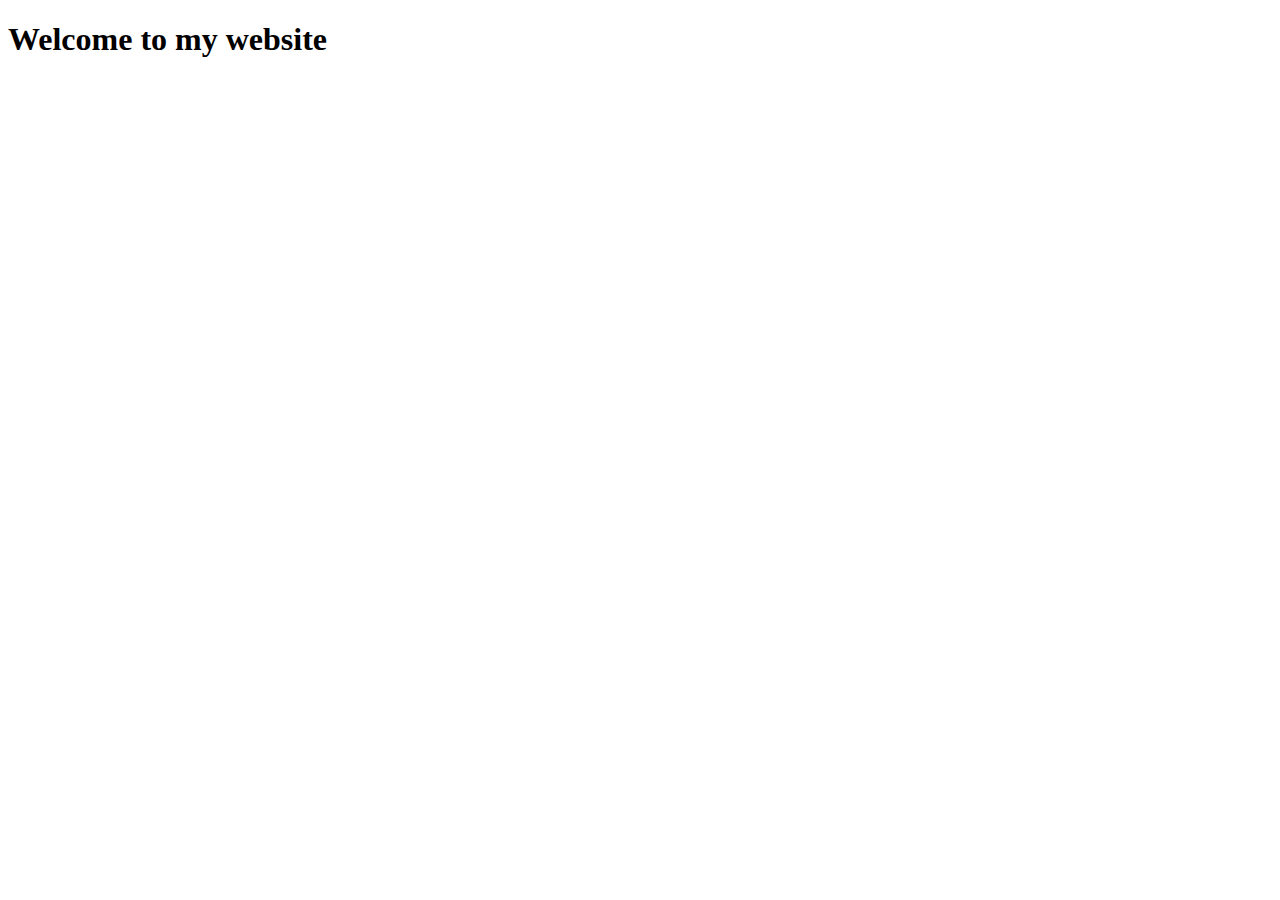
<file: index.html>
<!DOCTYPE html>
<html lang="en">
<head>
    <meta charset="UTF-8">
    <meta name="viewport" content="width=device-width, initial-scale=1.0">
    <title>Document</title>
    <!-- <link rel="stylesheet" href="style.css"> -->
    <link href="https://cdn.jsdelivr.net/npm/bootstrap@5.3.5/dist/css/bootstrap.min.css" rel="stylesheet" integrity="sha384-SgOJa3DmI69IUzQ2PVdRZhwQ+dy64/BUtbMJw1MZ8t5HZApcHrRKUc4W0kG879m7" crossorigin="anonymous">

</head>
<body>
    <h1>Welcome to my website</h1>
    <div style="width: 100%; display: flex; justify-content: space-around; align-items: flex-start; flex-wrap: wrap; row-gap: 30px; gap:30px;"  id="getData"></div>
    <script src="app.js"></script>
    <script src="https://cdn.jsdelivr.net/npm/bootstrap@5.3.5/dist/js/bootstrap.bundle.min.js" integrity="sha384-k6d4wzSIapyDyv1kpU366/PK5hCdSbCRGRCMv+eplOQJWyd1fbcAu9OCUj5zNLiq" crossorigin="anonymous"></script>
</body>
</html>
</file>
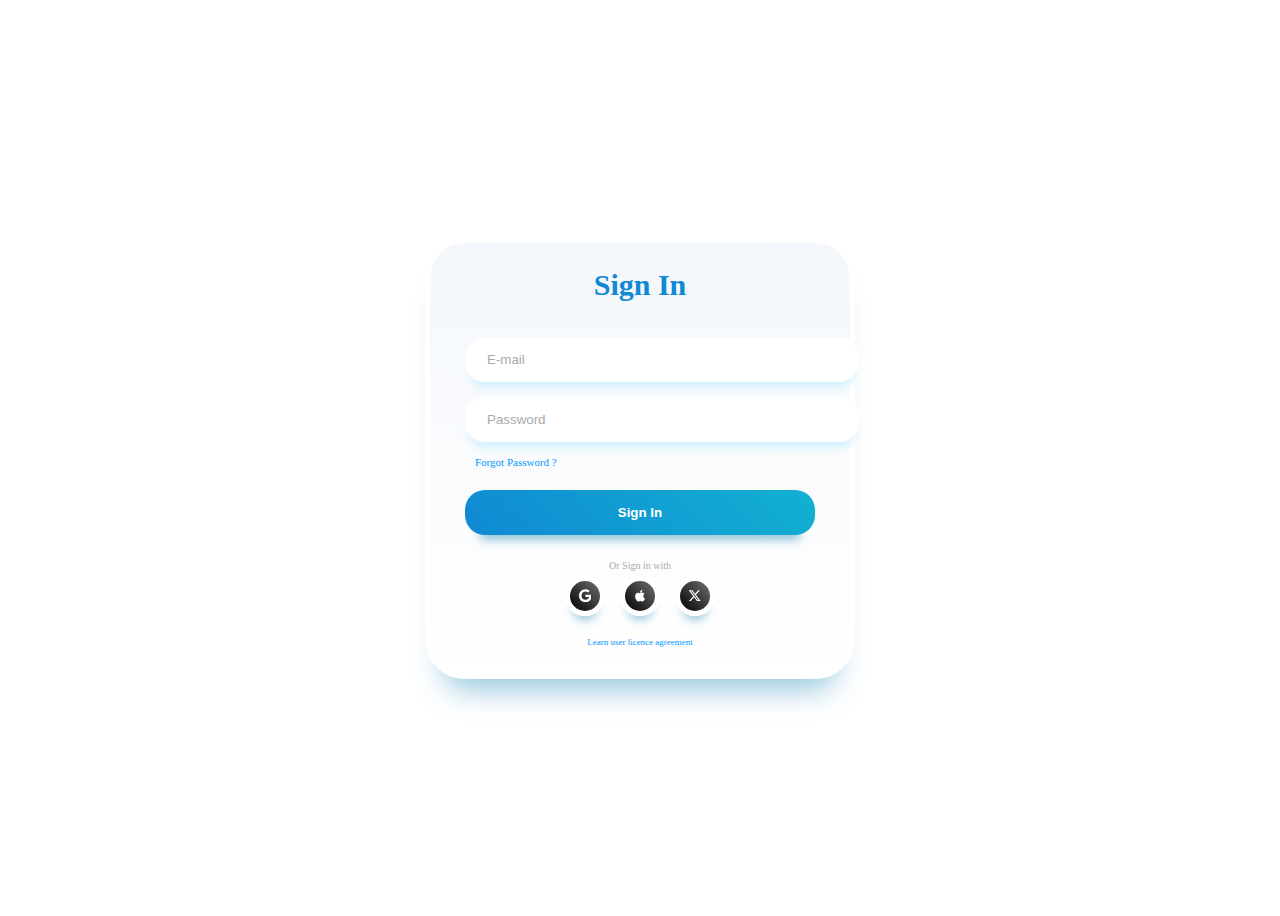
<file: login.html>
<!DOCTYPE html>
<html lang="en">
  <head>
    <meta charset="UTF-8" />
    <meta name="viewport" content="width=device-width, initial-scale=1.0" />
    <title>Document</title>
    <link rel="stylesheet" href="./style.css">
  </head>
  <body>

    <!-- From Uiverse.io by Smit-Prajapati -->
    <div class="container">
      <div class="heading">Sign In</div>
      <form action="" class="form">
        <input
          required=""
          class="input"
          type="email"
          name="email"
          id="email"
          placeholder="E-mail"
        />
        <input
          required=""
          class="input"
          type="password"
          name="password"
          id="password"
          placeholder="Password"
        />
        <span class="forgot-password"><a href="#">Forgot Password ?</a></span>
        <!-- <input  type="submit" value="Sign Up"  /> -->
        <button class="login-button" type="button" onclick="onSignIn()">Sign In</button>
      </form>
      <div class="social-account-container">
        <span class="title">Or Sign in with</span>
        <div class="social-accounts">
          <button class="social-button google">
            <svg
              class="svg"
              xmlns="http://www.w3.org/2000/svg"
              height="1em"
              viewBox="0 0 488 512"
            >
              <path
                d="M488 261.8C488 403.3 391.1 504 248 504 110.8 504 0 393.2 0 256S110.8 8 248 8c66.8 0 123 24.5 166.3 64.9l-67.5 64.9C258.5 52.6 94.3 116.6 94.3 256c0 86.5 69.1 156.6 153.7 156.6 98.2 0 135-70.4 140.8-106.9H248v-85.3h236.1c2.3 12.7 3.9 24.9 3.9 41.4z"
              ></path>
            </svg>
          </button>
          <button class="social-button apple">
            <svg
              class="svg"
              xmlns="http://www.w3.org/2000/svg"
              height="1em"
              viewBox="0 0 384 512"
            >
              <path
                d="M318.7 268.7c-.2-36.7 16.4-64.4 50-84.8-18.8-26.9-47.2-41.7-84.7-44.6-35.5-2.8-74.3 20.7-88.5 20.7-15 0-49.4-19.7-76.4-19.7C63.3 141.2 4 184.8 4 273.5q0 39.3 14.4 81.2c12.8 36.7 59 126.7 107.2 125.2 25.2-.6 43-17.9 75.8-17.9 31.8 0 48.3 17.9 76.4 17.9 48.6-.7 90.4-82.5 102.6-119.3-65.2-30.7-61.7-90-61.7-91.9zm-56.6-164.2c27.3-32.4 24.8-61.9 24-72.5-24.1 1.4-52 16.4-67.9 34.9-17.5 19.8-27.8 44.3-25.6 71.9 26.1 2 49.9-11.4 69.5-34.3z"
              ></path>
            </svg>
          </button>
          <button class="social-button twitter">
            <svg
              class="svg"
              xmlns="http://www.w3.org/2000/svg"
              height="1em"
              viewBox="0 0 512 512"
            >
              <path
                d="M389.2 48h70.6L305.6 224.2 487 464H345L233.7 318.6 106.5 464H35.8L200.7 275.5 26.8 48H172.4L272.9 180.9 389.2 48zM364.4 421.8h39.1L151.1 88h-42L364.4 421.8z"
              ></path>
            </svg>
          </button>
        </div>
      </div>
      <span class="agreement"
        ><a href="#">Learn user licence agreement</a></span
      >
    </div>

    <script src="./login.js"></script>
  </body>
</html>
</file>
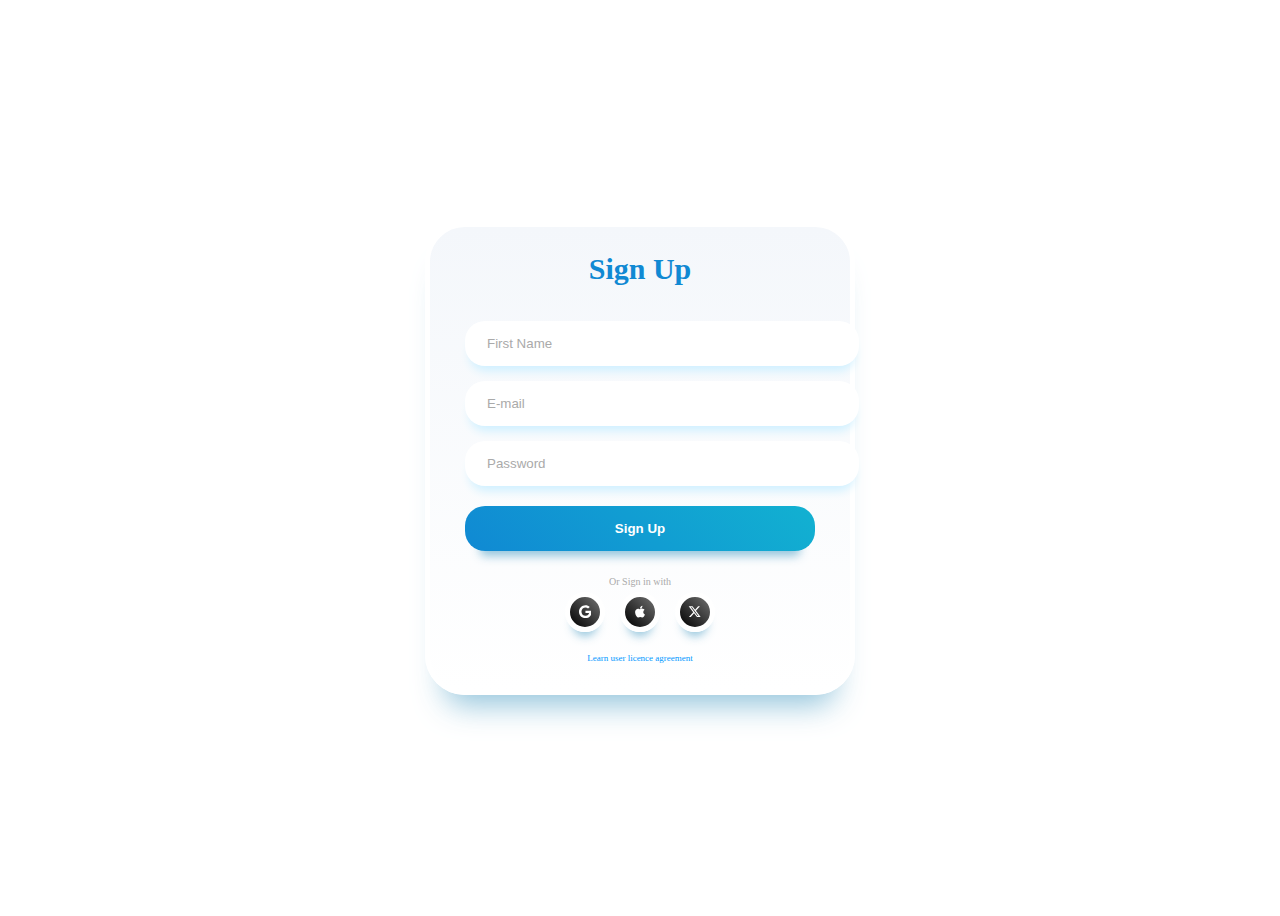
<file: signUp.html>
<!DOCTYPE html>
<html lang="en">
  <head>
    <meta charset="UTF-8" />
    <meta name="viewport" content="width=device-width, initial-scale=1.0" />
    <title>Document</title>
    <link rel="stylesheet" href="./style.css">
  </head>
  <body>

    <!-- From Uiverse.io by Smit-Prajapati -->
    <div class="container">
      <div class="heading">Sign Up</div>
      <form action="" class="form">
        <input
          required=""
          class="input"
          type="name"
          name="First Name"
          id="name"
        placeholder="First Name"
        />
        <input
          required=""
          class="input"
          type="email"
          name="email"
          id="email"
          placeholder="E-mail"
        />
        <input
          required=""
          class="input"
          type="password"
          name="password"
          id="password"
          placeholder="Password"
        />
        <!-- <span class="forgot-password"><a href="#">Forgot Password ?</a></span> -->
        <!-- <input  type="submit" value="Sign Up"  /> -->
        <button class="login-button" type="button" onclick="onSignUp()">Sign Up</button>
      </form>
      <div class="social-account-container">
        <span class="title">Or Sign in with</span>
        <div class="social-accounts">
          <button class="social-button google">
            <svg
              class="svg"
              xmlns="http://www.w3.org/2000/svg"
              height="1em"
              viewBox="0 0 488 512"
            >
              <path
                d="M488 261.8C488 403.3 391.1 504 248 504 110.8 504 0 393.2 0 256S110.8 8 248 8c66.8 0 123 24.5 166.3 64.9l-67.5 64.9C258.5 52.6 94.3 116.6 94.3 256c0 86.5 69.1 156.6 153.7 156.6 98.2 0 135-70.4 140.8-106.9H248v-85.3h236.1c2.3 12.7 3.9 24.9 3.9 41.4z"
              ></path>
            </svg>
          </button>
          <button class="social-button apple">
            <svg
              class="svg"
              xmlns="http://www.w3.org/2000/svg"
              height="1em"
              viewBox="0 0 384 512"
            >
              <path
                d="M318.7 268.7c-.2-36.7 16.4-64.4 50-84.8-18.8-26.9-47.2-41.7-84.7-44.6-35.5-2.8-74.3 20.7-88.5 20.7-15 0-49.4-19.7-76.4-19.7C63.3 141.2 4 184.8 4 273.5q0 39.3 14.4 81.2c12.8 36.7 59 126.7 107.2 125.2 25.2-.6 43-17.9 75.8-17.9 31.8 0 48.3 17.9 76.4 17.9 48.6-.7 90.4-82.5 102.6-119.3-65.2-30.7-61.7-90-61.7-91.9zm-56.6-164.2c27.3-32.4 24.8-61.9 24-72.5-24.1 1.4-52 16.4-67.9 34.9-17.5 19.8-27.8 44.3-25.6 71.9 26.1 2 49.9-11.4 69.5-34.3z"
              ></path>
            </svg>
          </button>
          <button class="social-button twitter">
            <svg
              class="svg"
              xmlns="http://www.w3.org/2000/svg"
              height="1em"
              viewBox="0 0 512 512"
            >
              <path
                d="M389.2 48h70.6L305.6 224.2 487 464H345L233.7 318.6 106.5 464H35.8L200.7 275.5 26.8 48H172.4L272.9 180.9 389.2 48zM364.4 421.8h39.1L151.1 88h-42L364.4 421.8z"
              ></path>
            </svg>
          </button>
        </div>
      </div>
      <span class="agreement"
        ><a href="#">Learn user licence agreement</a></span
      >
    </div>

    <script src="./signUp.js"></script>
  </body>
</html>
</file>
<file: style.css>
/* From Uiverse.io by Smit-Prajapati */ 
.container {
  max-width: 350px;
  background: #F8F9FD;
  background: linear-gradient(0deg, rgb(255, 255, 255) 0%, rgb(244, 247, 251) 100%);
  border-radius: 40px;
  padding: 25px 35px;
  border: 5px solid rgb(255, 255, 255);
  box-shadow: rgba(133, 189, 215, 0.8784313725) 0px 30px 30px -20px;
  margin: 20px;
}
body{
    display: flex;
    justify-content: center;
    align-items: center;
    height: 100vh;
}
.heading {
  text-align: center;
  font-weight: 900;
  font-size: 30px;
  color: rgb(16, 137, 211);
}

.form {
  margin-top: 20px;
}

.form .input {
  width: 100%;
  background: white;
  border: none;
  padding: 15px 20px;
  border-radius: 20px;
  margin-top: 15px;
  box-shadow: #cff0ff 0px 10px 10px -5px;
  border-inline: 2px solid transparent;
}

.form .input::-moz-placeholder {
  color: rgb(170, 170, 170);
}

.form .input::placeholder {
  color: rgb(170, 170, 170);
}

.form .input:focus {
  outline: none;
  border-inline: 2px solid #12B1D1;
}

.form .forgot-password {
  display: block;
  margin-top: 10px;
  margin-left: 10px;
}

.form .forgot-password a {
  font-size: 11px;
  color: #0099ff;
  text-decoration: none;
}

.form .login-button {
  display: block;
  width: 100%;
  font-weight: bold;
  background: linear-gradient(45deg, rgb(16, 137, 211) 0%, rgb(18, 177, 209) 100%);
  color: white;
  padding-block: 15px;
  margin: 20px auto;
  border-radius: 20px;
  box-shadow: rgba(133, 189, 215, 0.8784313725) 0px 20px 10px -15px;
  border: none;
  transition: all 0.2s ease-in-out;
}

.form .login-button:hover {
  transform: scale(1.03);
  box-shadow: rgba(133, 189, 215, 0.8784313725) 0px 23px 10px -20px;
}

.form .login-button:active {
  transform: scale(0.95);
  box-shadow: rgba(133, 189, 215, 0.8784313725) 0px 15px 10px -10px;
}

.social-account-container {
  margin-top: 25px;
}

.social-account-container .title {
  display: block;
  text-align: center;
  font-size: 10px;
  color: rgb(170, 170, 170);
}

.social-account-container .social-accounts {
  width: 100%;
  display: flex;
  justify-content: center;
  gap: 15px;
  margin-top: 5px;
}

.social-account-container .social-accounts .social-button {
  background: linear-gradient(45deg, rgb(0, 0, 0) 0%, rgb(112, 112, 112) 100%);
  border: 5px solid white;
  padding: 5px;
  border-radius: 50%;
  width: 40px;
  aspect-ratio: 1;
  display: grid;
  place-content: center;
  box-shadow: rgba(133, 189, 215, 0.8784313725) 0px 12px 10px -8px;
  transition: all 0.2s ease-in-out;
}

.social-account-container .social-accounts .social-button .svg {
  fill: white;
  margin: auto;
}

.social-account-container .social-accounts .social-button:hover {
  transform: scale(1.2);
}

.social-account-container .social-accounts .social-button:active {
  transform: scale(0.9);
}

.agreement {
  display: block;
  text-align: center;
  margin-top: 15px;
}

.agreement a {
  text-decoration: none;
  color: #0099ff;
  font-size: 9px;
}
</file>
